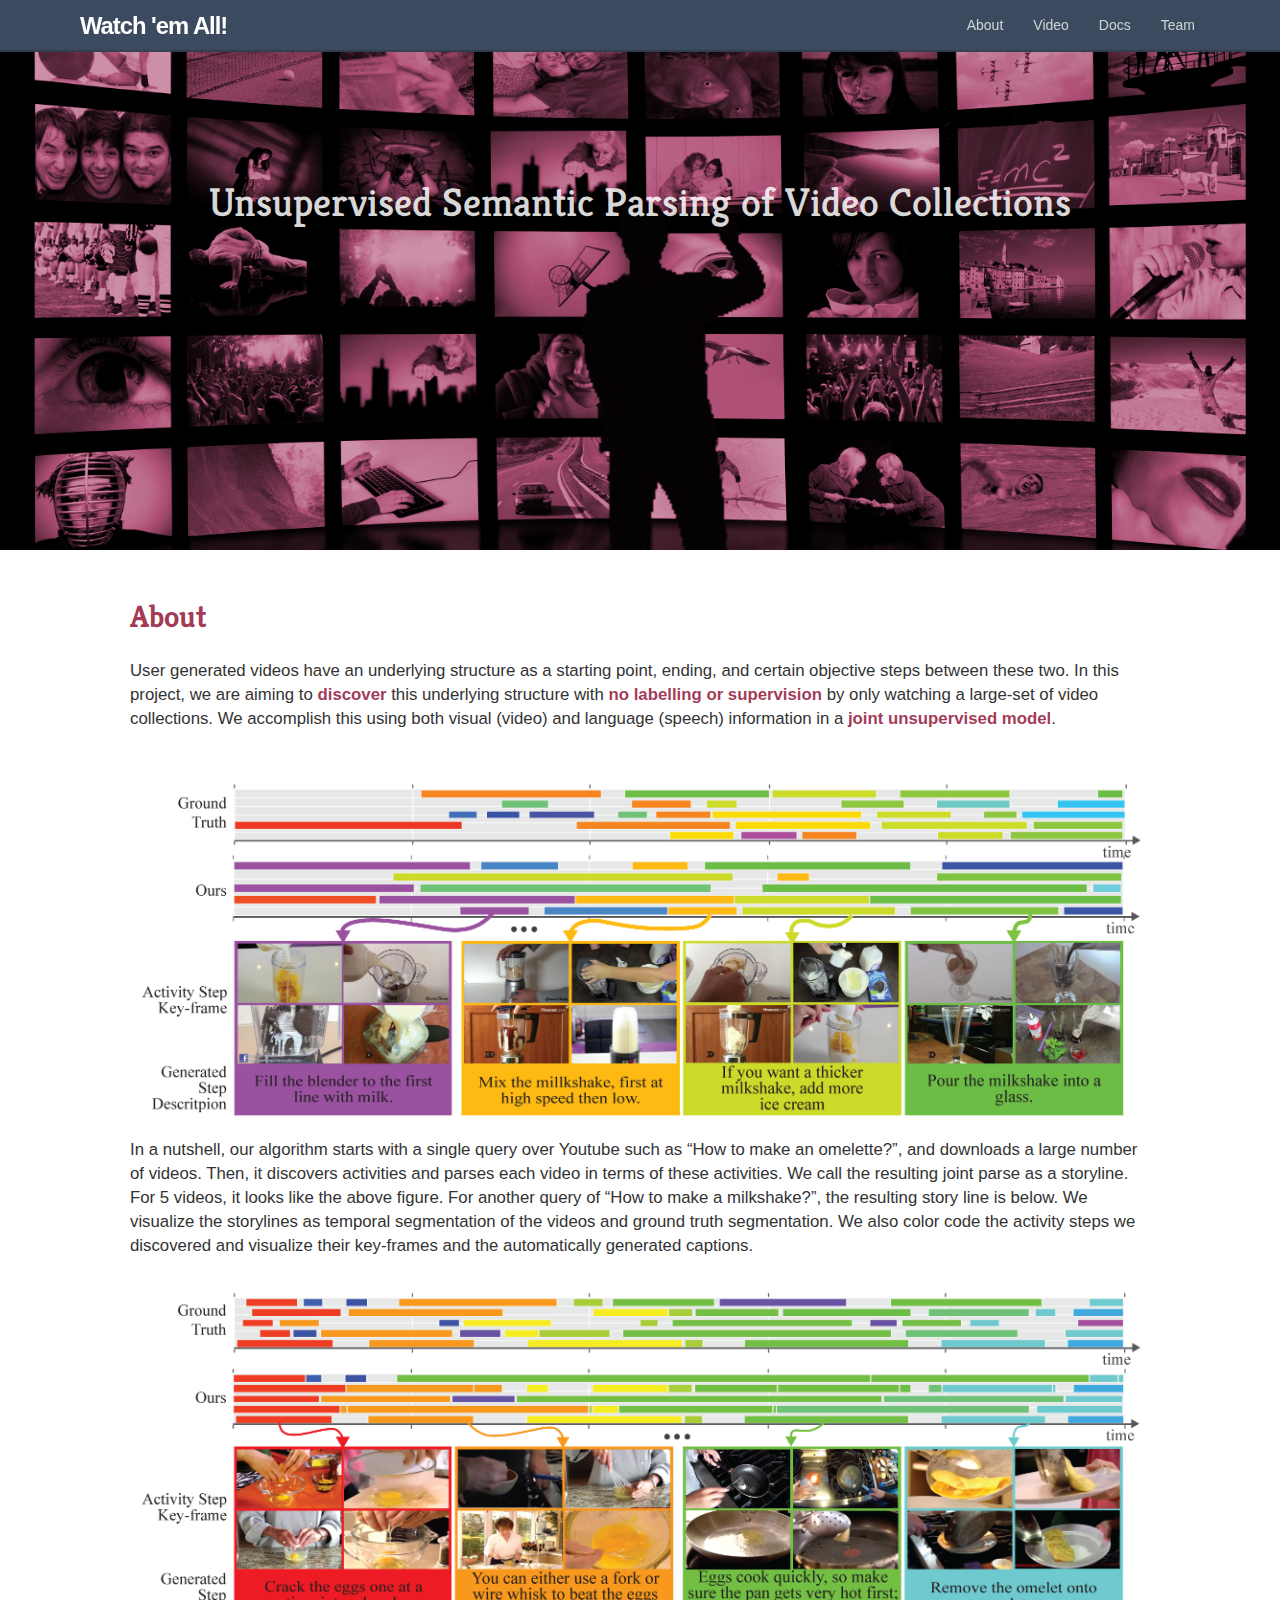
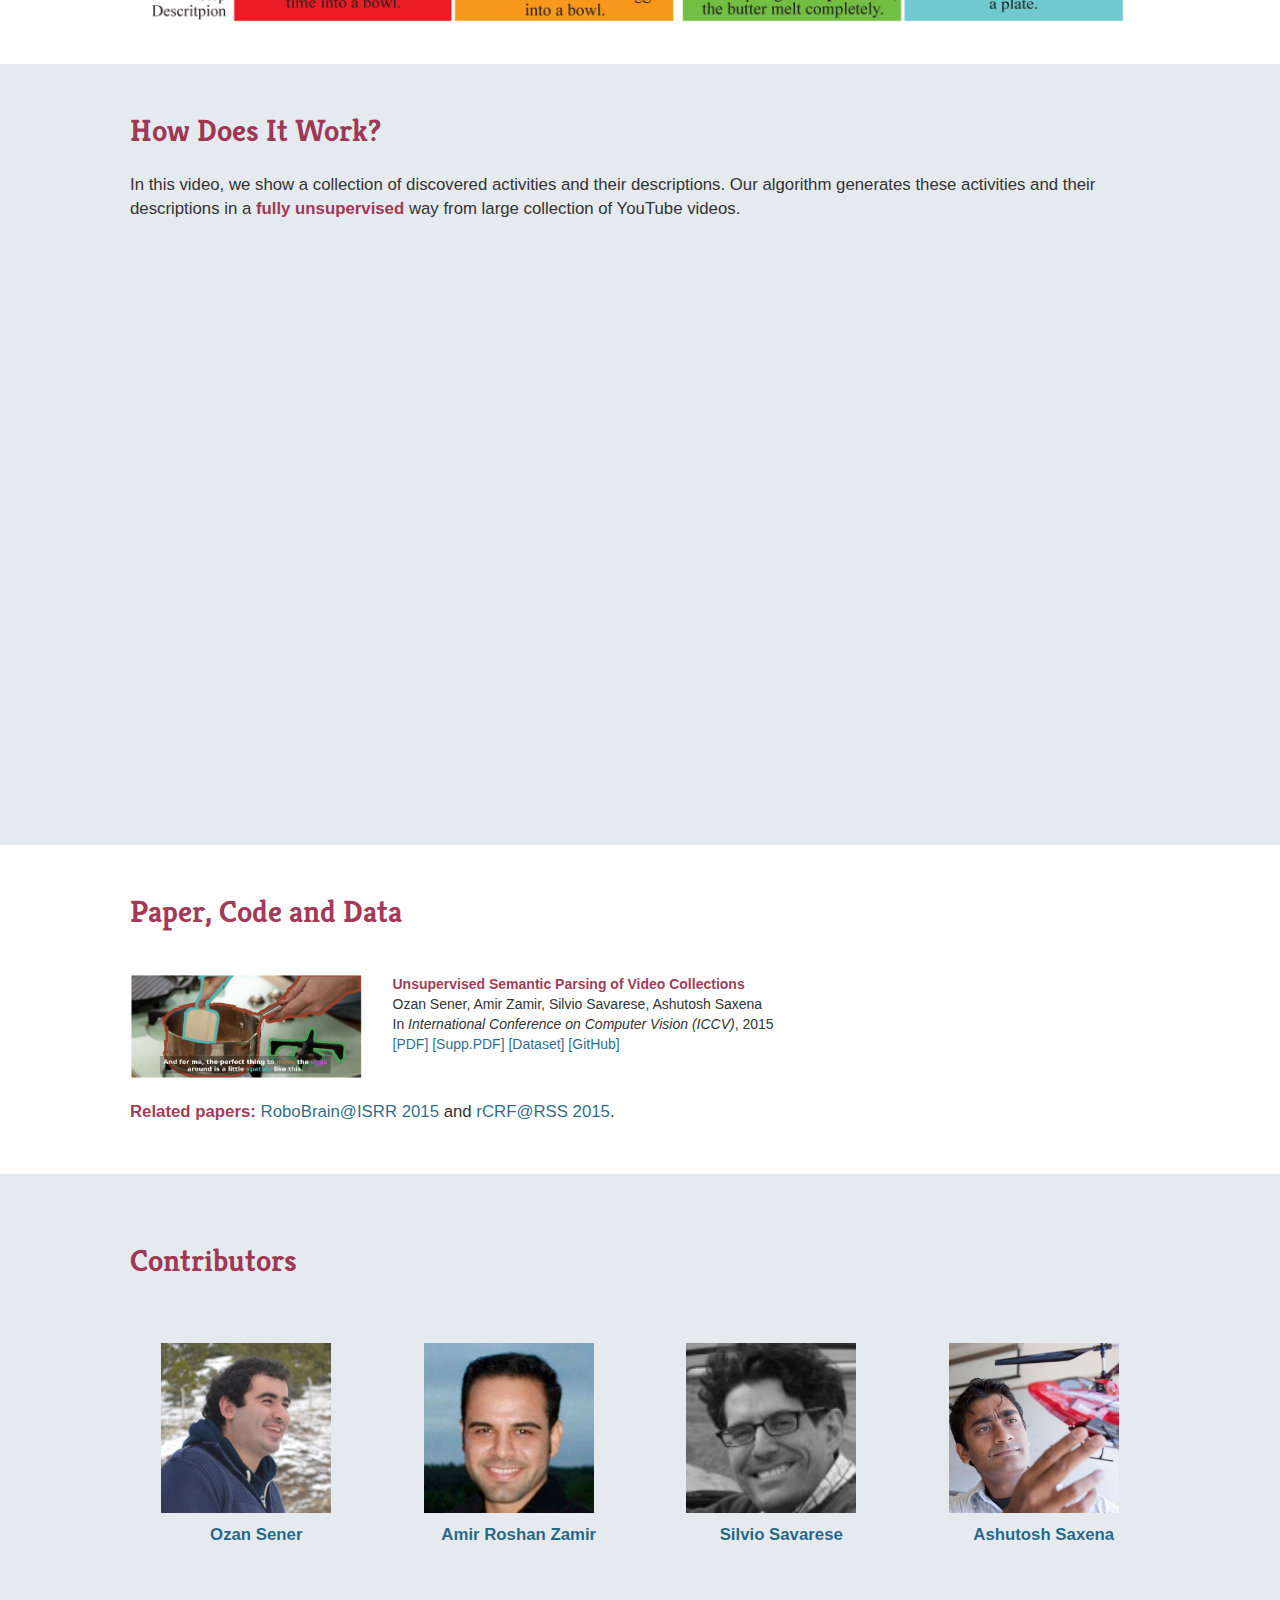
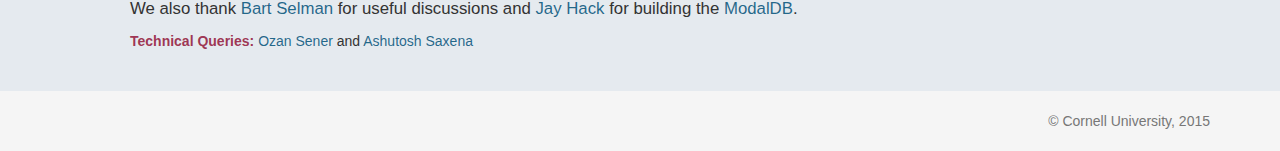
<file: index.html>
<!DOCTYPE html>
<html lang="en">
<head>
    <meta http-equiv="Content-Type" content="text/html; charset=UTF-8">
    <title>Watch 'Em All</title>
    <link data-turbolinks-track="true" href="files/custom.css" media="all" rel="stylesheet">
    <link data-turbolinks-track="true" href="files/style.css" media="all" rel="stylesheet">
    <!--[if lt IE 9]>
        <script src="http://html5shim.googlecode.com/svn/trunk/html5.js"></script>
    <![endif]-->
    <meta name="viewport" content="width=device-width, initial-scale=1">
</head>
<body>
    <!-- Header -->
    <header class="navbar navbar-fixed-top navbar-inverse">
        <div class="navbar-inner" data-no-turbolink="">
            <div class="container">

                <!-- For mobile -->
                <div class="navbar-header">
                    <button type="button" class="navbar-toggle" data-toggle="collapse" data-target="#header_menu">
                        <span class="sr-only">Toggle navigation</span>
                        <span class="icon-bar"></span>
                        <span class="icon-bar"></span>
                        <span class="icon-bar"></span>
                    </button>
                    <a href="index.html" id="logo">
                     Watch 'em All!
                    </a>
                </div>

                <!-- Expanded -->
                <div class="collapse navbar-collapse" id="header_menu">
                    <nav>
                        <ul id="navbar_menu" class="nav navbar-nav pull-right">
                            <li><a href="#sec1">About</a></li>
                            <li><a href="#sec2">Video</a></li>
                            <li><a href="#sec3">Docs</a></li>
                            <li><a href="#sec4">Team</a></li>
                        </ul>
                    </nav>
                </div>
            </div>
        </div>
    </header>

    <section id="sec0" class="main-sec bg-1">
        <div class="container-fluid" style="max-width: 1140px;" data-no-turbolink="">
            <h1 id="main_title">
            <!-- <img class="logo" src="files/wl_logo_small.png"> -->
            <!-- <br>
            Watch &amp; Learn
            <br>
            <i id="sub">-->
            Unsupervised Semantic Parsing of Video Collections
            <!--</i>-->
            </h1>
        </div>
    </section>
    <section id="sec1" class="main-sec bg-3">
        <div class="container-fluid" style="max-width: 1140px;" data-no-turbolink="">
            <h3 class="section_titles"><b>About</b></h3>
            <p>
            User generated videos have an underlying structure as a starting point, ending, and certain objective steps between these two. In this project, we are aiming to <b>discover</b> this underlying structure with <b>no labelling or supervision</b> by only watching a large-set of video collections. We accomplish this using both visual (video) and language (speech) information in a <b>joint unsupervised model</b>.
          </p>
            <br><br>
            <center><img src="files/figure_8b_flattened.png" alt=""></center>
            <br>
            <p>
            In a nutshell, our algorithm starts with a single query over Youtube such as “How to make an omelette?”, and downloads a large number of videos. Then, it discovers activities and parses each video in terms of these activities. We call the resulting joint parse as a storyline. For 5 videos, it looks like the above figure. For another query of “How to make a milkshake?”, the resulting story line is below. We visualize the storylines as temporal segmentation of the videos and ground truth segmentation. We also color code the activity steps we discovered and
visualize their key-frames and the automatically generated captions.
            <br><br>
            </p>
            <center><img src="files/figure_8a_flattened.png" alt=""></center>

        </div>
    </section>

    <section id="sec2" class="main-sec">
      <div class="container-fluid" style="max-width: 1140px;" data-no-turbolink="">
        <h3 class="section_titles"><b>How Does It Work?</b></h3>
        <!-- <div class="row"> -->
        <p>In this video, we show a collection of discovered activities and their descriptions. Our algorithm generates these activities and their descriptions in a <b>fully unsupervised</b> way from large collection of YouTube videos. </p>

            <div class="embed-responsive embed-responsive-16by9">
                <center>
                    <iframe class="embed-responsive-item" src="https://www.youtube.com/embed/-yioRbst9X8?rel=0"></iframe>
                </center>
            </div>
        <!-- </div> -->
      </div>

    </section>

    <section id="sec3" class="main-sec bg-3">
        <div class="container-fluid" style="max-width: 1140px;" data-no-turbolink="">
            <h3 class="section_titles"><b>Paper, Code and Data</b></h3><br>
            <div class="row">
                <div class="col-sm-3 vcenter">
                    <center><img id="pr2_dl" src="files/thumbnail2.png" alt=""></center>
                </div><!--
                --><div class="col-sm-9 vcenter">
                    <b>Unsupervised Semantic Parsing of Video Collections</b><br>
                    Ozan Sener, Amir Zamir, Silvio Savarese, Ashutosh Saxena<br>
                    In <i>International Conference on Computer Vision (ICCV)</i>, 2015
                    <br>
                    <a href="http://ozansener.net/papers/sener_iccv15.pdf" target="_blank">[PDF]</a>
                    <a href="http://ozansener.net/papers/sener_iccv15_sup.pdf" target="_blank">[Supp.PDF]</a>
                    <a href="http://ozansener.net/data/youtube.tgz">[Dataset]</a>
                    <a href="https://github.com/ozansener/RecipeWatch">[GitHub]</a>
                </div>
            </div>
<br>
<p><b>Related papers:</b> <a href="http://robobrain.me" target="_blank">RoboBrain@ISRR 2015</a> and <a href="http://ozansener.net/papers/sener_rCRF.pdf">rCRF@RSS 2015</a>. </p>

        </div>
    </section>


    <section id="sec4" class="main-sec">
        <div class="container-fluid" style="max-width: 1140px;" data-no-turbolink="">
            <br>
            <h3 class="section_titles"><b>Contributors</b></h3>
            <br><br>
            <div class="row">
              <div class="col-sm-3 contributor">
                  <a href="http://ozansener.net" target="_blank">
                      <center><img src="files/ozan.png" alt=""></center>
                      <p>Ozan Sener</p>
                  </a>
              </div>
              <div class="col-sm-3 contributor">
                  <a href="http://www.cs.stanford.edu/~amirz/" target="_blank">
                      <center><img src="files/amir.jpg" alt=""></center>
                      <p>Amir Roshan Zamir</p>
                  </a>
              </div>
                <div class="col-sm-3 contributor">
                    <a href="http://cvgl.stanford.edu/silvio/" target="_blank">
                        <center><img src="files/silvio.jpg" alt=""></center>
                        <p>Silvio Savarese</p>
                    </a>
                </div>
                <div class="col-sm-3 contributor">
                    <a href="http://www.cs.cornell.edu/~asaxena" target="_blank">
                        <center><img src="files/ashu.jpg" alt=""></center>
                        <p>Ashutosh Saxena</p>
                    </a>
                </div>
            </div>
            <br><br>
            <p>We also thank <a href="http://www.cs.cornell.edu/selman/" target="_blank">Bart Selman</a> for useful discussions and
            <a href="https://github.com/jayhack" target="_blank">Jay Hack</a> for building the <a href="https://github.com/jayhack/ModalDB" target="_blank">ModalDB</a>.</p>
<b>Technical Queries:</b> <a href="mailto:os79@cornell.edu">Ozan Sener</a> and <a href="mailto:asaxena@cs.stanford.edu">Ashutosh Saxena</a>

        </div>
    </section>

    <!-- Footer -->
    <div class="footer">
        <div class="container">
            <br>
            <p class="text-muted pull-right"> © Cornell University, 2015</p>
        </div>
    </div>
</body>
</html>
</file>
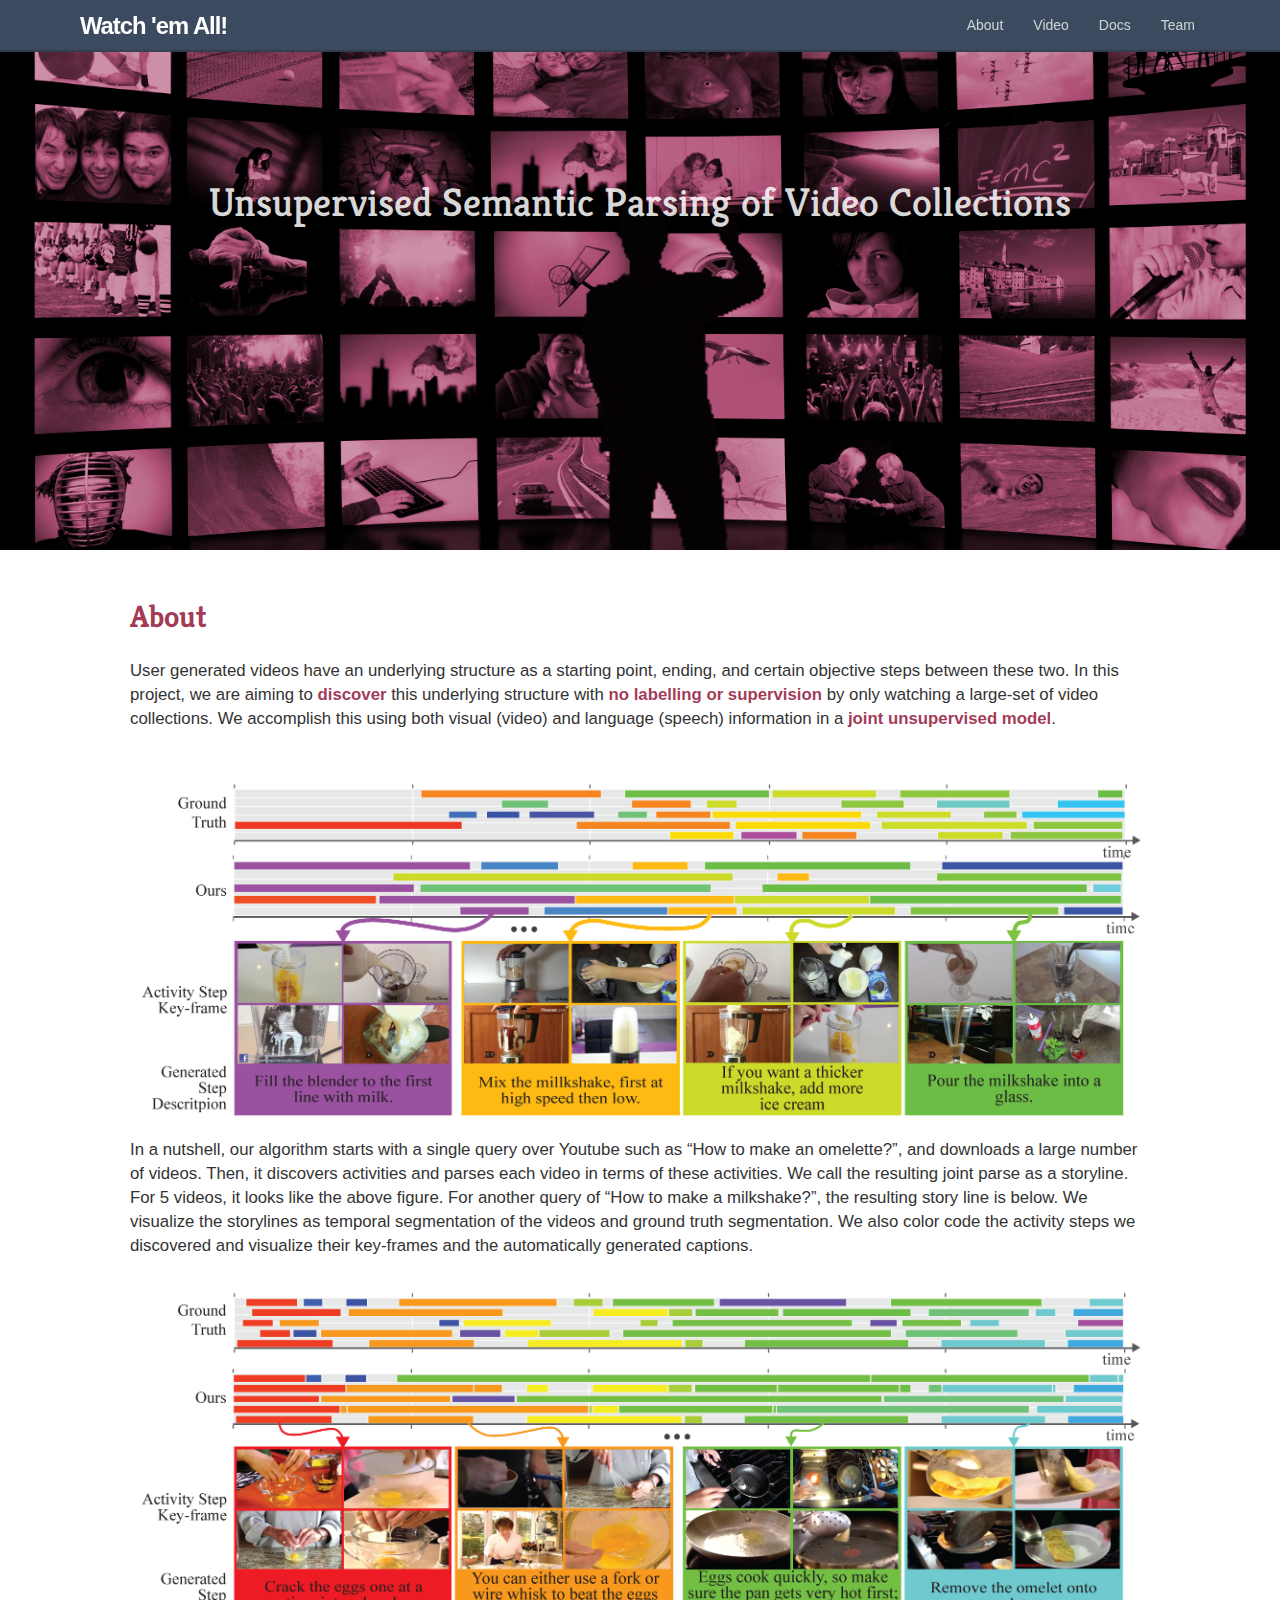
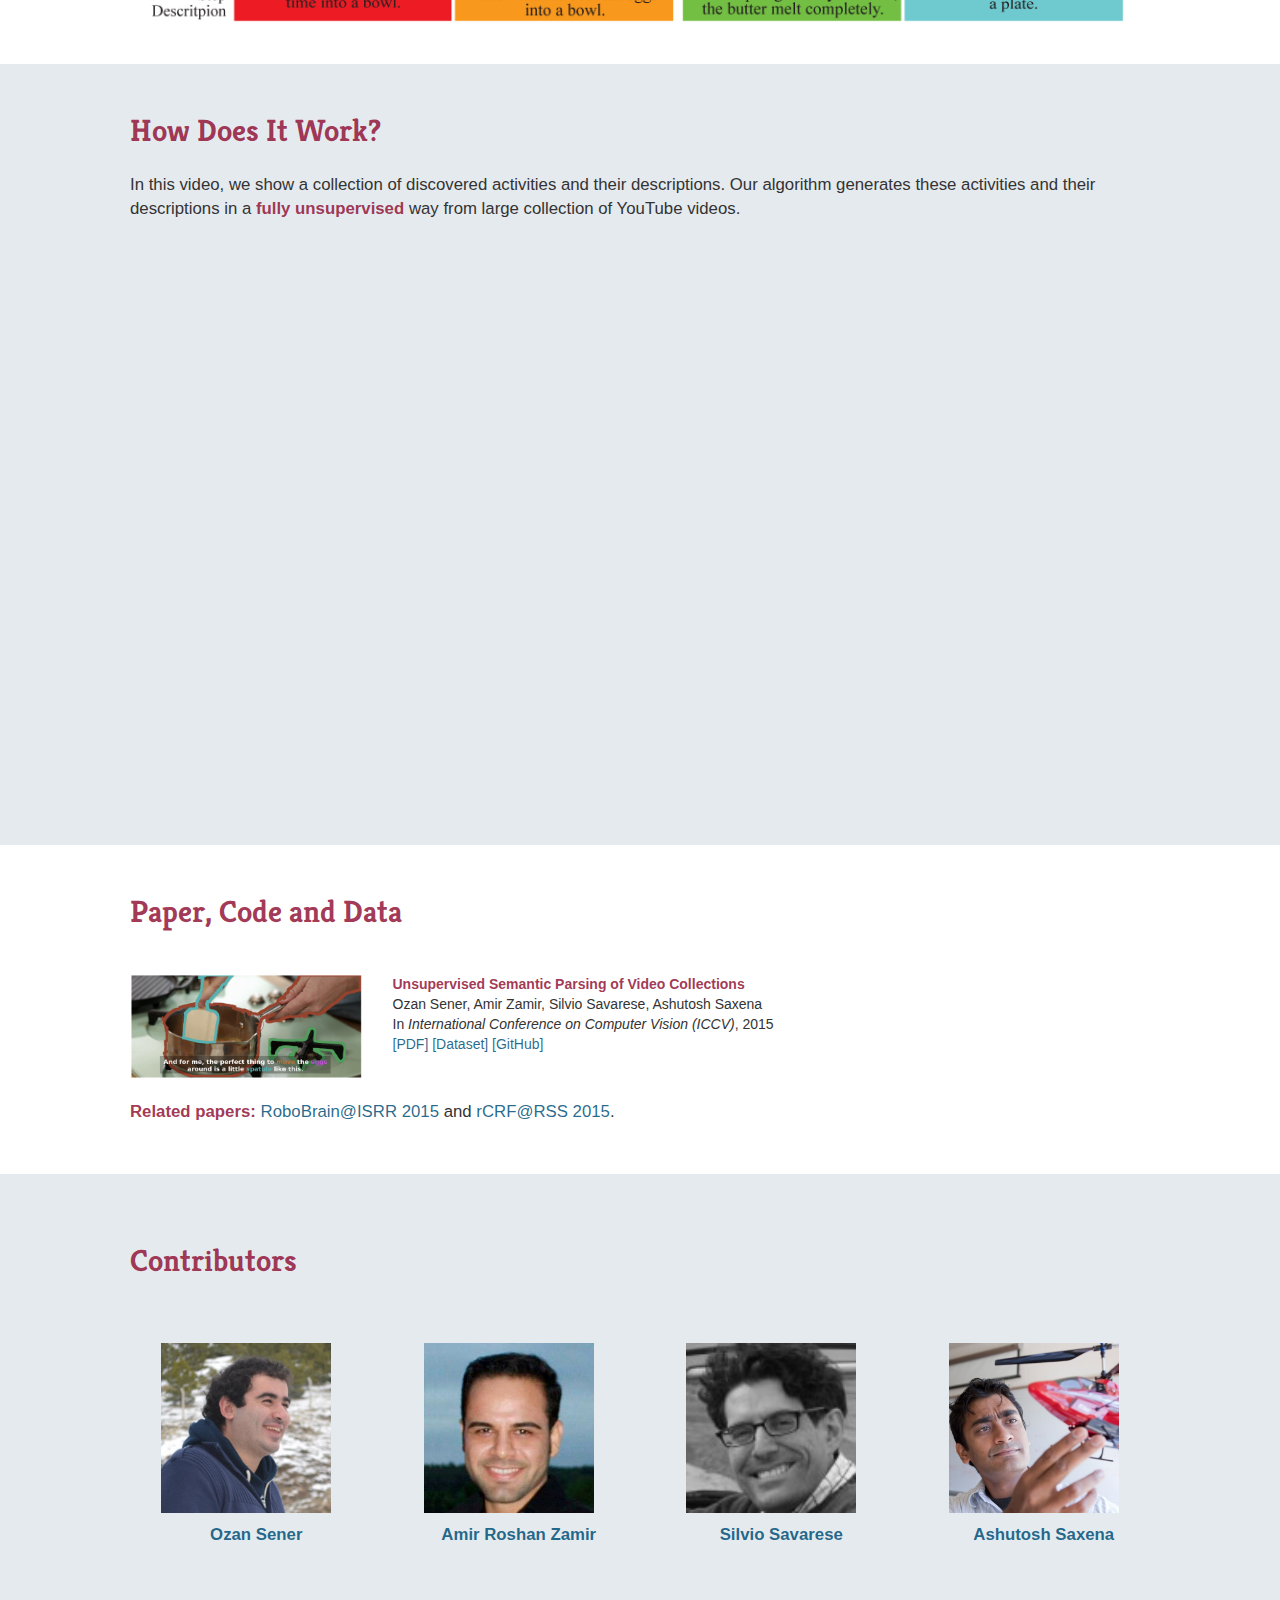
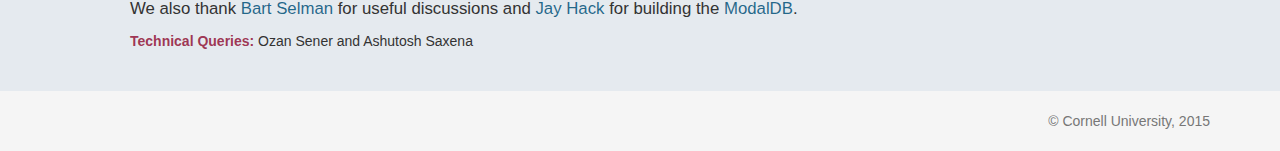
<file: donotshare/index.html>
<!DOCTYPE html>
<html lang="en">
<head>
    <meta http-equiv="Content-Type" content="text/html; charset=UTF-8">
    <title>Watch 'Em All</title>
    <link data-turbolinks-track="true" href="files/custom.css" media="all" rel="stylesheet">
    <link data-turbolinks-track="true" href="files/style.css" media="all" rel="stylesheet">
    <!--[if lt IE 9]>
        <script src="http://html5shim.googlecode.com/svn/trunk/html5.js"></script>
    <![endif]-->
    <meta name="viewport" content="width=device-width, initial-scale=1">
</head>
<body>
    <!-- Header -->
    <header class="navbar navbar-fixed-top navbar-inverse">
        <div class="navbar-inner" data-no-turbolink="">
            <div class="container">

                <!-- For mobile -->
                <div class="navbar-header">
                    <button type="button" class="navbar-toggle" data-toggle="collapse" data-target="#header_menu">
                        <span class="sr-only">Toggle navigation</span>
                        <span class="icon-bar"></span>
                        <span class="icon-bar"></span>
                        <span class="icon-bar"></span>
                    </button>
                    <a href="index.html" id="logo">
                     Watch 'em All!
                    </a>
                </div>

                <!-- Expanded -->
                <div class="collapse navbar-collapse" id="header_menu">
                    <nav>
                        <ul id="navbar_menu" class="nav navbar-nav pull-right">
                            <li><a href="#sec1">About</a></li>
                            <li><a href="#sec2">Video</a></li>
                            <li><a href="#sec3">Docs</a></li>
                            <li><a href="#sec4">Team</a></li>
                        </ul>
                    </nav>
                </div>
            </div>
        </div>
    </header>

    <section id="sec0" class="main-sec bg-1">
        <div class="container-fluid" style="max-width: 1140px;" data-no-turbolink="">
            <h1 id="main_title">
            <!-- <img class="logo" src="files/wl_logo_small.png"> -->
            <!-- <br>
            Watch &amp; Learn
            <br>
            <i id="sub">-->
            Unsupervised Semantic Parsing of Video Collections
            <!--</i>-->
            </h1>
        </div>
    </section>
    <section id="sec1" class="main-sec bg-3">
        <div class="container-fluid" style="max-width: 1140px;" data-no-turbolink="">
            <h3 class="section_titles"><b>About</b></h3>
            <p>
            User generated videos have an underlying structure as a starting point, ending, and certain objective steps between these two. In this project, we are aiming to <b>discover</b> this underlying structure with <b>no labelling or supervision</b> by only watching a large-set of video collections. We accomplish this using both visual (video) and language (speech) information in a <b>joint unsupervised model</b>.
          </p>
            <br><br>
            <center><img src="files/figure_8b_flattened.png" alt=""></center>
            <br>
            <p>
            In a nutshell, our algorithm starts with a single query over Youtube such as “How to make an omelette?”, and downloads a large number of videos. Then, it discovers activities and parses each video in terms of these activities. We call the resulting joint parse as a storyline. For 5 videos, it looks like the above figure. For another query of “How to make a milkshake?”, the resulting story line is below. We visualize the storylines as temporal segmentation of the videos and ground truth segmentation. We also color code the activity steps we discovered and
visualize their key-frames and the automatically generated captions.
            <br><br>
            </p>
            <center><img src="files/figure_8a_flattened.png" alt=""></center>

        </div>
    </section>

    <section id="sec2" class="main-sec">
      <div class="container-fluid" style="max-width: 1140px;" data-no-turbolink="">
        <h3 class="section_titles"><b>How Does It Work?</b></h3>
        <!-- <div class="row"> -->
        <p>In this video, we show a collection of discovered activities and their descriptions. Our algorithm generates these activities and their descriptions in a <b>fully unsupervised</b> way from large collection of YouTube videos. </p>

            <div class="embed-responsive embed-responsive-16by9">
                <center>
                    <iframe class="embed-responsive-item" src="https://www.youtube.com/embed/-yioRbst9X8?rel=0"></iframe>
                </center>
            </div>
        <!-- </div> -->
      </div>

    </section>

    <section id="sec3" class="main-sec bg-3">
        <div class="container-fluid" style="max-width: 1140px;" data-no-turbolink="">
            <h3 class="section_titles"><b>Paper, Code and Data</b></h3><br>
            <div class="row">
                <div class="col-sm-3 vcenter">
                    <center><img id="pr2_dl" src="files/thumbnail2.png" alt=""></center>
                </div><!--
                --><div class="col-sm-9 vcenter">
                    <b>Unsupervised Semantic Parsing of Video Collections</b><br>
                    Ozan Sener, Amir Zamir, Silvio Savarese, Ashutosh Saxena<br>
                    In <i>International Conference on Computer Vision (ICCV)</i>, 2015
                    <br>
                    <a href="http://ozansener.net/papers/sener_iccv15.pdf" target="_blank">[PDF]</a>
                    <a href="http://ozansener.net/data/youtube.tgz">[Dataset]</a>
                    <a href="https://github.com/ozansener/RecipeWatch">[GitHub]</a>
                </div>
            </div>
<br>
<p><b>Related papers:</b> <a href="http://robobrain.me" target="_blank">RoboBrain@ISRR 2015</a> and <a href="http://ozansener.net/papers/sener_rCRF.pdf">rCRF@RSS 2015</a>. </p>

        </div>
    </section>


    <section id="sec4" class="main-sec">
        <div class="container-fluid" style="max-width: 1140px;" data-no-turbolink="">
            <br>
            <h3 class="section_titles"><b>Contributors</b></h3>
            <br><br>
            <div class="row">
              <div class="col-sm-3 contributor">
                  <a href="http://ozansener.net" target="_blank">
                      <center><img src="files/ozan.png" alt=""></center>
                      <p>Ozan Sener</p>
                  </a>
              </div>
              <div class="col-sm-3 contributor">
                  <a href="http://www.cs.stanford.edu/~amirz/" target="_blank">
                      <center><img src="files/amir.jpg" alt=""></center>
                      <p>Amir Roshan Zamir</p>
                  </a>
              </div>
                <div class="col-sm-3 contributor">
                    <a href="http://cvgl.stanford.edu/silvio/" target="_blank">
                        <center><img src="files/silvio.jpg" alt=""></center>
                        <p>Silvio Savarese</p>
                    </a>
                </div>
                <div class="col-sm-3 contributor">
                    <a href="http://www.cs.cornell.edu/~asaxena" target="_blank">
                        <center><img src="files/ashu.jpg" alt=""></center>
                        <p>Ashutosh Saxena</p>
                    </a>
                </div>
            </div>
            <br><br>
            <p>We also thank <a href="http://www.cs.cornell.edu/selman/" target="_blank">Bart Selman</a> for useful discussions and
            <a href="https://github.com/jayhack" target="_blank">Jay Hack</a> for building the <a href="https://github.com/jayhack/ModalDB" target="_blank">ModalDB</a>.</p>
<b>Technical Queries:</b> Ozan Sener and Ashutosh Saxena

        </div>
    </section>

    <!-- Footer -->
    <div class="footer">
        <div class="container">
            <br>
            <p class="text-muted pull-right"> © Cornell University, 2015</p>
        </div>
    </div>
</body>
</html>
</file>
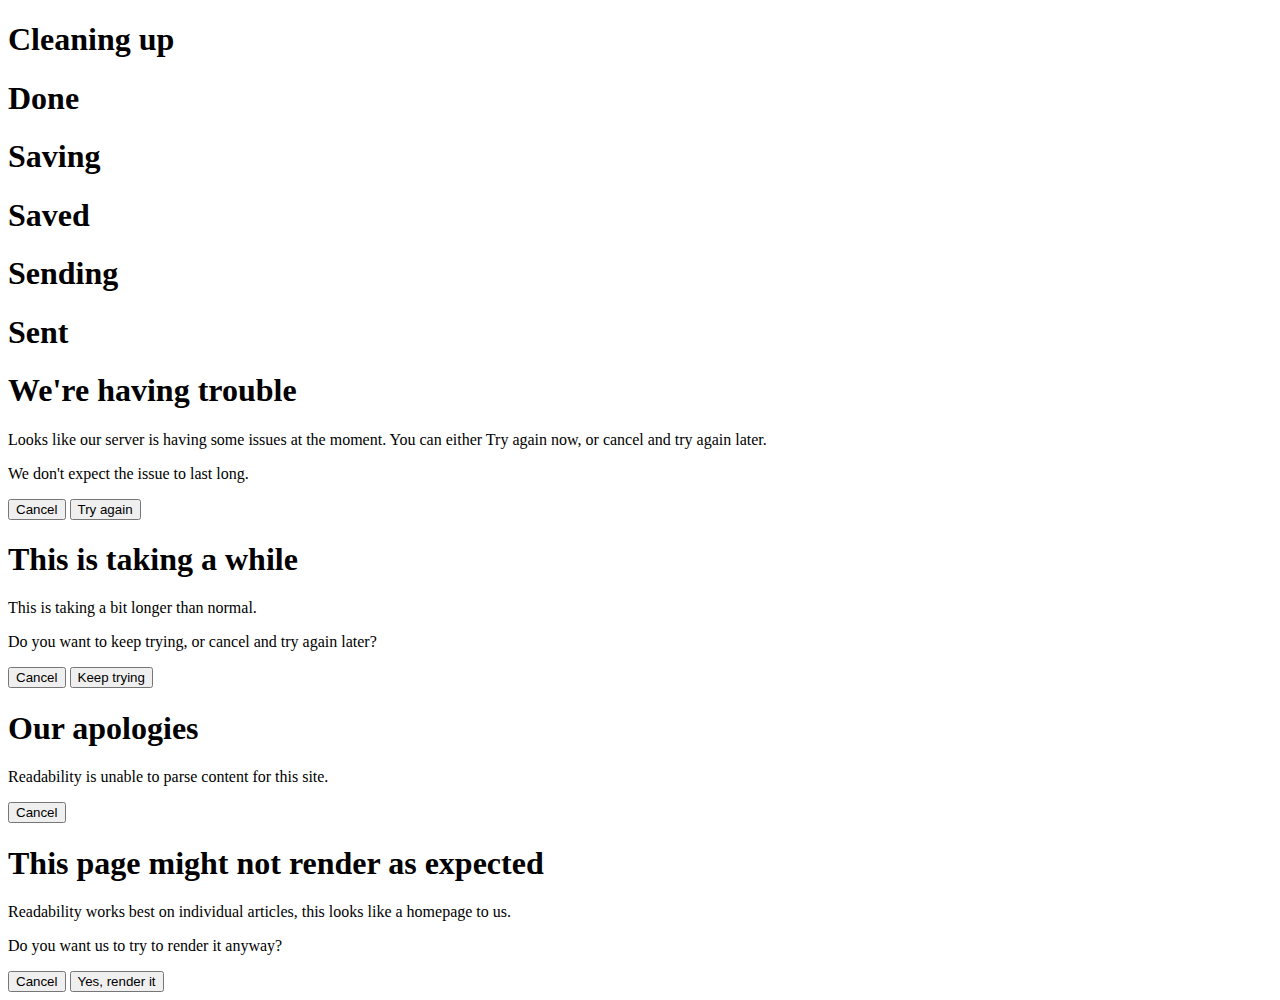
<file: files/indicator.html>
<!DOCTYPE html>
<!-- saved from url=(0066)chrome-extension://oknpjjbmpnndlpmnhmekjpocelpnlfdi/indicator.html -->
<html><head><meta http-equiv="Content-Type" content="text/html; charset=UTF-8">
        <meta charset="utf-8">
        <title>Readability Activity Indicator</title>
        <link href="chrome-extension://oknpjjbmpnndlpmnhmekjpocelpnlfdi/css/indicator.css" rel="stylesheet">
    </head>
    <body>
        <div class="indicator hidden" data-action="none">
            <div class="read-now">
                <h1 class="working">Cleaning up</h1>
                <h1 class="ready">Done</h1>
            </div>

            <div class="read-later">
                <h1 class="working">Saving</h1>
                <h1 class="ready">Saved</h1>
            </div>

            <div class="send-to-kindle">
                <h1 class="working">Sending</h1>
                <h1 class="ready">Sent</h1>
            </div>

            <div class="error-msg">
                <div class="standard-error">
                    <h1>
                        We're having trouble
                    </h1>
                    <p>
                        Looks like our server is having some issues at the moment. You
                        can either Try again now, or cancel and try again later.
                    </p>
                    <p>
                        We don't expect the issue to last long.
                    </p>
                    <div class="controls">
                        <button class="cancel">Cancel</button>
                        <button class="confirm">Try again</button>
                    </div>
                </div>
                <div class="timeout-error">
                    <h1>
                        This is taking a while
                    </h1>
                    <p>
                        This is taking a bit longer than normal.
                    </p>
                    <p>
                        Do you want to keep trying, or cancel and try again later?
                    </p>
                    <div class="controls">
                        <button class="cancel">Cancel</button>
                        <button class="confirm">Keep trying</button>
                    </div>
                </div>
                <div class="blacklist-error">
                    <h1>Our apologies</h1>
                    <p>
                        Readability is unable to parse content for this site.
                    </p>
                    <div class="controls">
                        <button class="cancel">Cancel</button>
                    </div>
                </div>
            </div>

            <div class="root-url">
                <h1>
                    This page might not render as expected
                </h1>
                <p>
                    Readability works best on individual articles, this looks like a homepage to us.
                </p>
                <p>
                    Do you want us to try to render it anyway?
                </p>
                <div class="controls">
                    <button class="cancel">Cancel</button>
                    <button class="confirm">Yes, render it</button>
                </div>
            </div>

            <div class="loader"><b></b></div>
        </div>

        <script src="chrome-extension://oknpjjbmpnndlpmnhmekjpocelpnlfdi/js/libs/jquery/jquery-1.9.1.js"></script>
        <script src="chrome-extension://oknpjjbmpnndlpmnhmekjpocelpnlfdi/js/indicator.js"></script>
    

</body></html>
</file>
<file: files/style.css>
body {
    background-color: rgba(0, 50, 100, .1);
}

#navbar_menu > li > a, #navbar_menu > li > a:visited {
    color: rgba(255, 255, 255, .75);
}

#navbar_menu > li > a:hover {
    color: rgba(255, 255, 255, 1);
}

.navbar-inverse {
    background-color: rgba(50, 65, 85, .95);
    border-color: rgba(45, 55, 75, .15);
    border-bottom-width: 2px;
}
.bg-1 {
    background-image: url(brain.png);
    background-position: center;
}
.bg-1, .bg-3 {
    background-color: white;
}

a, a:visited {
    color: rgba(0, 80, 120, .85);
}

a:hover {
    color: rgba(0, 80, 120, .85);
}

b {
    color: rgba(150, 30, 65, .9);
}

img {
    width: 100%;
    border-radius: 0px !important;
    box-shadow: none !important;
    -webkit-box-shadow: none !important;
}

.logo {
    width: auto;
}

.video {
    min-height: auto;
}

#main_title {
    font-size: 40px;
    color: rgba(255, 255, 255, .85);
}

#sub {
    font-size: 18px;
    line-height: 140%;
    display: block;
    color: rgba(255, 255, 255, .6);
    position: relative;
}
</file>
<file: donotshare/files/style.css>
body {
    background-color: rgba(0, 50, 100, .1);
}

#navbar_menu > li > a, #navbar_menu > li > a:visited {
    color: rgba(255, 255, 255, .75);
}

#navbar_menu > li > a:hover {
    color: rgba(255, 255, 255, 1);
}

.navbar-inverse {
    background-color: rgba(50, 65, 85, .95);
    border-color: rgba(45, 55, 75, .15);
    border-bottom-width: 2px;
}
.bg-1 {
    background-image: url(brain.png);
    background-position: center;
}
.bg-1, .bg-3 {
    background-color: white;
}

a, a:visited {
    color: rgba(0, 80, 120, .85);
}

a:hover {
    color: rgba(0, 80, 120, .85);
}

b {
    color: rgba(150, 30, 65, .9);
}

img {
    width: 100%;
    border-radius: 0px !important;
    box-shadow: none !important;
    -webkit-box-shadow: none !important;
}

.logo {
    width: auto;
}

.video {
    min-height: auto;
}

#main_title {
    font-size: 40px;
    color: rgba(255, 255, 255, .85);
}

#sub {
    font-size: 18px;
    line-height: 140%;
    display: block;
    color: rgba(255, 255, 255, .6);
    position: relative;
}
</file>
